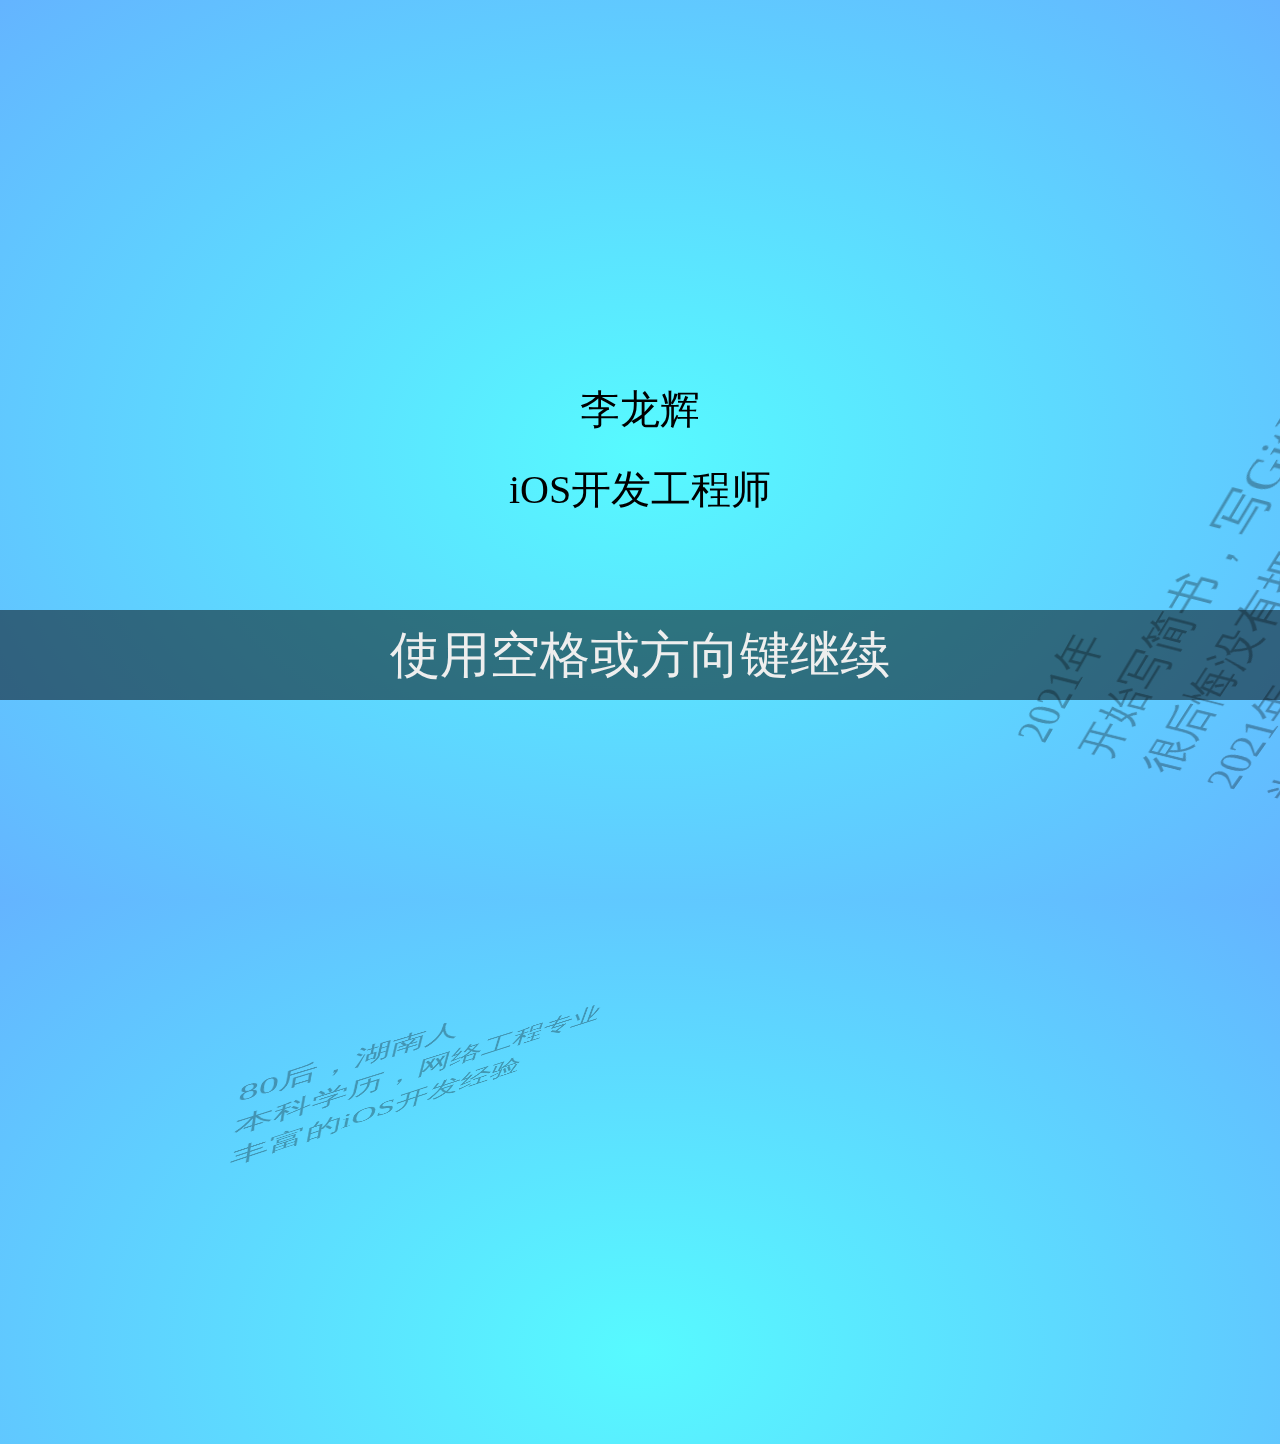
<file: index.html>
<!doctype html>
<html>
    <head><meta name="generator" content="Hexo 3.9.0">
        <title>自我介绍</title>
        <meta charset="utf-8">
        <link href="css/aboutMe.css" rel="stylesheet">
    </head>
    <body>
        <div class="impress-not-supported">
            <div class="fallback-message">
                <p>iPad和PC上浏览效果更佳</p>
            </div>
        </div>
        <div id="impress">
            <!-- <div id="welcome" class="step" data-x="0" data-y="0" data-scale="1"> -->
            <div id="welcome" class="step" data-x="-100" data-y="-500" data-rotate-x="30" data-rotate-y="-30" data-scale="1">
              <center>
                <p>李龙辉</p>
                <p>&nbsp;</p>
                <p>iOS开发工程师</p>
                <!-- <p><a href="resume.html">简历</a></p> -->
              </center>
            </div>
            <div class="step" data-x="0" data-y="500">
              <p>80后，湖南人</p>
              <p>本科学历，网络工程专业</p>
              <p>丰富的iOS开发经验</p>
            </div>
            <div class="step" data-x="-1500" data-y="-400" data-rotate="90" data-scale="2">
              <p>11年6月在北京参加工作</p>
              <p>14年初来到深圳开始iOS开发</p>
              <p>17年7月回湖南长沙建设家乡</p>
              <p>21年疫情之后重新启程...</p>
            </div>
            <!-- <div class="step" data-x="-100" data-y="-500" data-rotate-x="30" data-rotate-y="-30" data-scale="0.5">
              <p>对OC技术特性有深入了解</p>
              <p>有iOS丰富的控件封装经验</p>
              <p>熟练使用Xcode以及Instruments相关开发工具</p>
            </div> -->
            <div class="step" data-x="200" data-y="-1500" data-scale="2">
              <p>精通iOS(OC)开发</p>
              <p>摆弄过C、Python，H5</p>
              <p>粗略学习了一点Flutter</p>
              <p>非常乐于学习新技术</p>
              <p>一直在扩充自己的知识面</p>
            </div>
            <div class="step" data-x="1500" data-y="-500" data-rotate-x="0" data-rotate-y="-30" data-rotate-z="-90" data-scale="2">
              <p>2021年</p>
              <p>开始写简书，写GitHub，学知识</p>
              <p>很后悔没有把以前的知识记下来</p>
              <p>2021年</p>
              <p>为国为家，Fighting~~~</p>
              <p>你可以在我的<a href="resume.html">简历</a>上联系到我</p>
            </div>

            <div id="overview" class="step" data-x="-200" data-y="-500" data-scale="3"></div>
        </div>
        <div class="hint">
            <p>使用空格或方向键继续</p>
        </div>
        <script>
        if ("ontouchstart" in document.documentElement) {
            document.querySelector(".hint").innerHTML = "<p>在左侧或右侧点击继续</p>";
        }
        </script>
        <script type="text/javascript" src="./js/impress.js"></script>
        <script>impress().init();</script>
    </body>
</html>
</file>
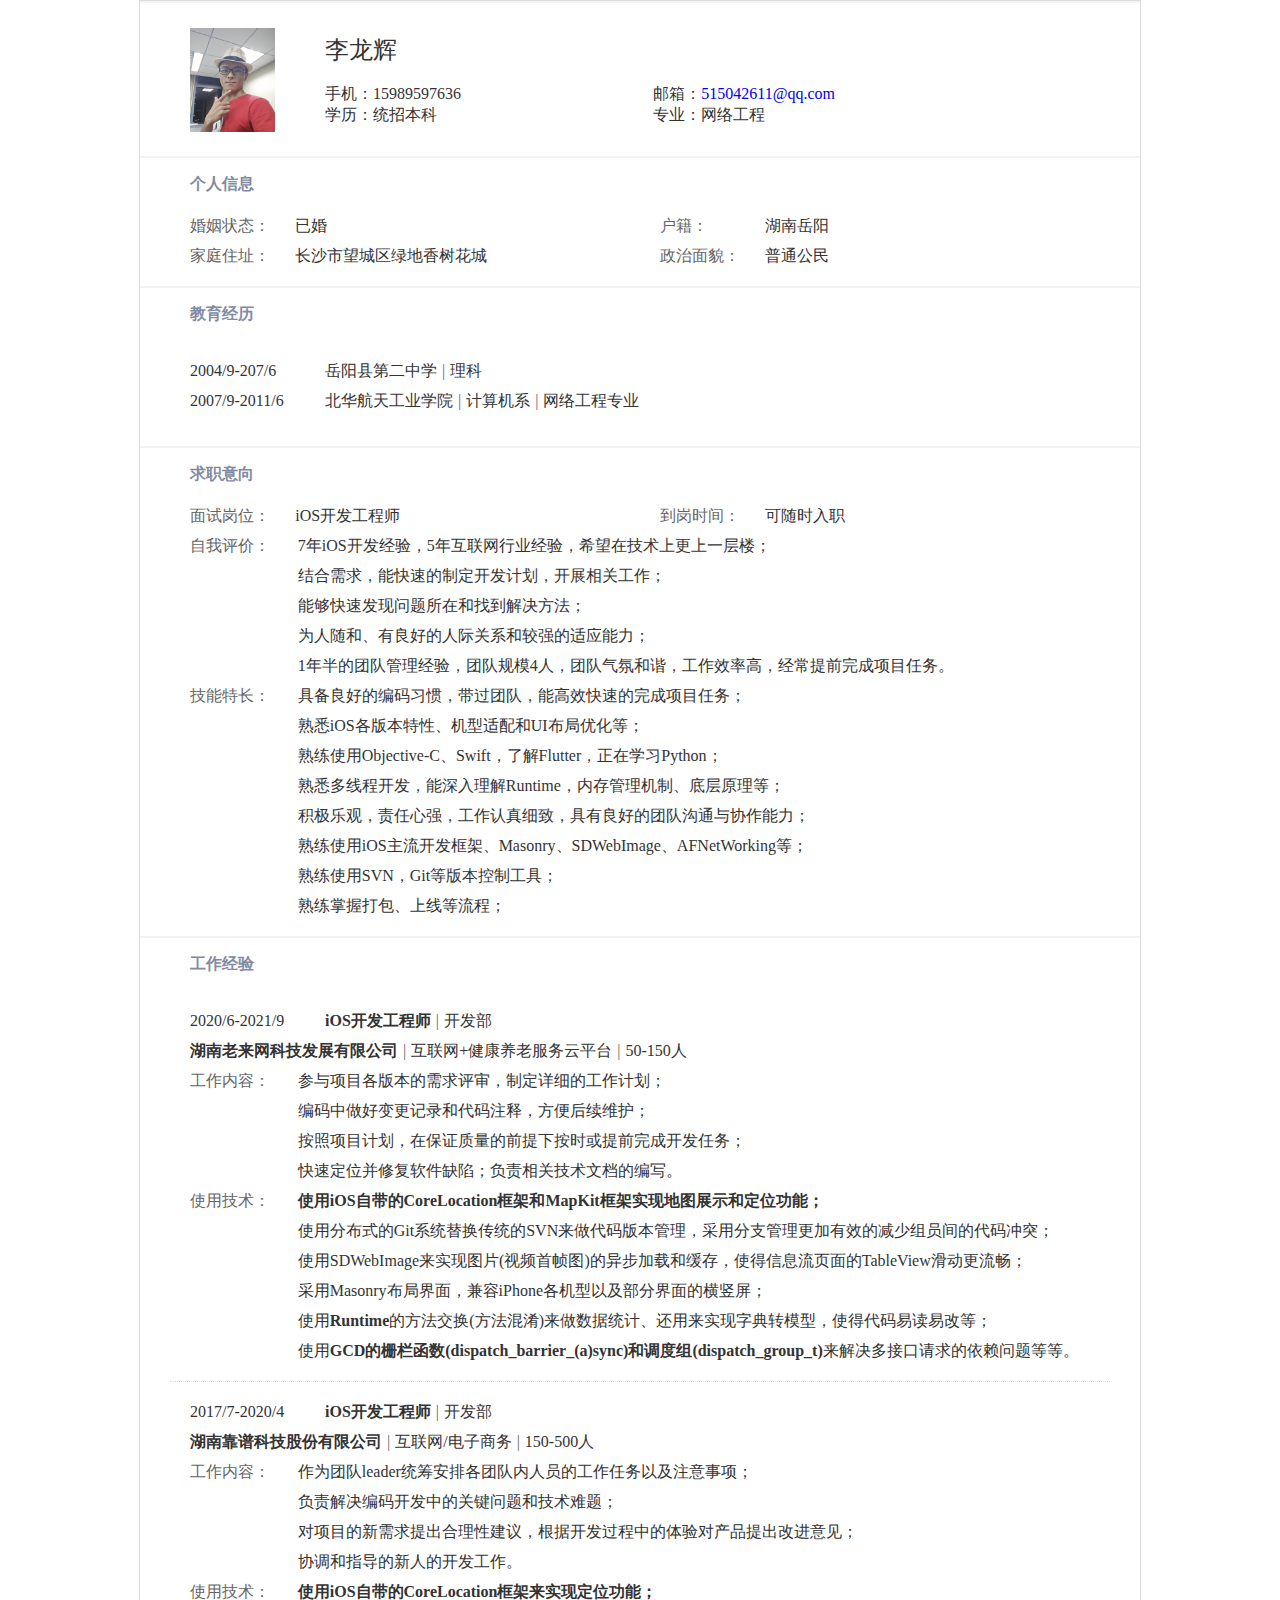
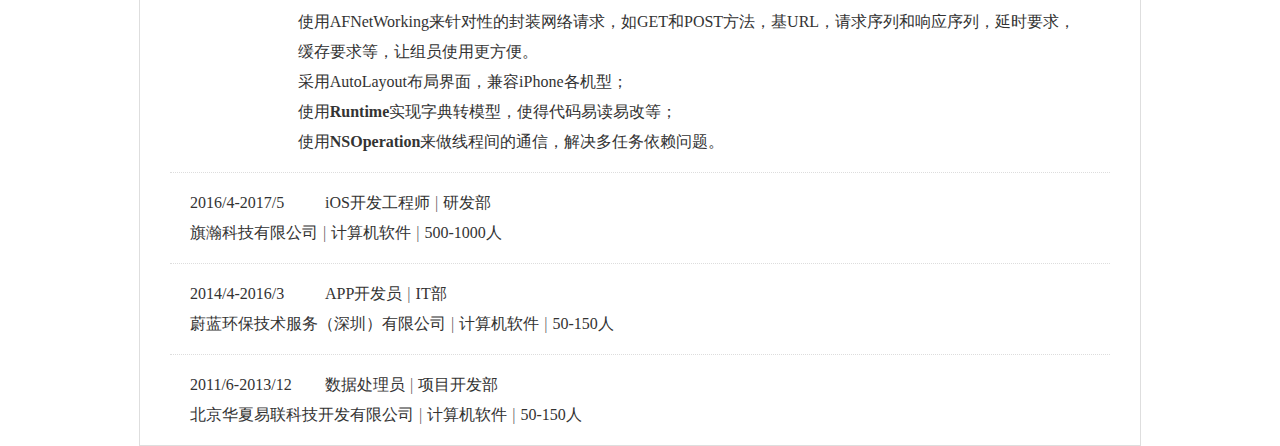
<file: resume.html>
<html>

<head>
  <meta http-equiv="Content-Type" content="text/html" charset="utf-8" />
  <title>iOS开发工程师</title>
  <link rel="stylesheet" href="css/iconfont.css">
</head>

<body>
  <style>
    html,
    body,
    div,
    p {
      margin: 0;
      padding: 0
    }

    body {
      font-size: 16px;
      font-family: "microsoft yahei";
      background-color: #ffffff
    }

    table {
      border-collapse: collapse;
      border-spacing: 0;
      table-layout: fixed
    }

    th,
    td {
      font-size: 16px;
      padding: 0
    }

    a {
      text-decoration: none
    }

    img {
      border: 0 none
    }

    .blue {
      text-decoration: none;
      color: #3c3d5d
    }

    .chead {
      width: 1002px
    }

    .chead .logo {
      width: 698px;
      height: 90px
    }

    .chead .txt {
      width: 152px;
      height: 90px
    }

    .column {
      width: 1002px;
      line-height: 30px;
      border: 1px solid #dedede
    }

    .column .hbox {
      width: 185px;
      height: 154px
    }

    .column .head {
      display: block;
      background-color: #fafafa
    }

    .column .box {
      width: 100%;
      background-color: #ffffff;
      border-top: 2px solid #f2f3f5
    }

    .column .box1 {
      width: 100%;
      word-wrap: break-word;
      color: #ffffff;
      background-color: #f8f9fa
    }

    .column .box2 {
      width: 100%;
      background-color: #f8f9fa
    }

    .column .tba {
      width: 940px;
      padding: 0 30px 15px
    }

    .column .tbb {
      width: 940px;
      padding: 0 30px
    }

    .column .tb1 {
      width: 900px;
      line-height: 30px;
      color: #333333;
      word-break: break-all;
      padding: 0 20px
    }

    .column .tb2 {
      width: 430px;
      padding: 0 20px
    }

    .column .tb3 {
      width: 900px;
      padding: 15px 20px 15px 0
    }

    .column .gray,
    .column .gray2 {
      color: #999999;
      word-break: break-all
    }

    .column .gray2 {
      color: #666666
    }

    .column .plate1,
    .column .plate2 {
      width: 430px;
      height: 54px;
      font-size: 16px;
      font-weight: bold;
      color: #818ba3
    }

    .column .plate1 {
      width: 900px;
      padding: 0 50px
    }

    .column .plate1 .f16 {
      font-size: 16px;
      font-weight: normal;
      color: #333333
    }

    .column .plate1 .f12 {
      font-size: 14px;
      font-weight: normal;
      color: #999999
    }

    .column .keys,
    .column .keys2 {
      width: 110px;
      line-height: 30px;
      color: #666666
    }

    .column .keys2 {
      width: 110px
    }

    .column .txt1,
    .column .txt2,
    .column .txt3 {
      width: 815px;
      line-height: 30px;
      color: #333333;
      word-break: break-all
    }

    .column .txt2 {
      width: 345px
    }

    .column .txt3 {
      width: auto;
      max-width: 815px;
      font-size: 16px;
      font-weight: bold
    }

    .column .txt4 {
      width: 305px;
      color: #ffffff;
      word-break: break-all
    }

    .column .infr {
      width: 767px;
      color: #333333;
      table-layout: auto
    }

    .column .vam,
    .column .grcha {
      vertical-align: middle;
      margin-left: 5px
    }

    .column .box1 .vam {
      margin-right: 5px;
      margin-left: 0
    }

    .column .name {
      font-size: 24px;
      padding-bottom: 18px
    }

    .column .icard {
      color: #a1a3ae;
      padding-bottom: 18px
    }

    .column .con {
      border-top: 1px dotted #ddd
    }

    .column .pr20 {
      width: 225px;
      padding-right: 20px
    }

    .column .time {
      width: 120px;
      line-height: 30px;
      color: #333333;
      padding-left: 20px
    }

    .column .rtbox {
      width: 765px;
      line-height: 30px;
      color: #333333;
      padding: 0 20px 0 15px;
      word-break: break-all
    }

    .column .hai,
    .column .guan {
      line-height: 20px;
      font-size: 14px;
      color: #ffffff;
      vertical-align: text-top;
      margin-left: 5px;
      padding: 1px 3px;
      background-color: #3cbe7f;
      border-radius: 2px
    }

    .column .guan {
      background-color: #ff9f20
    }

    .column .tag {
      display: inline-block;
      word-break: break-all;
      #display: inline;
      #zoom: 1
    }

    .column .all {
      color: #666;
      padding: 10px 20px;
      background-color: #fafafa
    }

    .column .tit {
      width: 900px;
      height: 40px;
      color: #666666;
      padding: 0 20px;
      background-color: #f5f5f5
    }

    .column .p15 {
      padding: 15px 0
    }

    .column .p5 {
      display: inline-block;
      color: #666666;
      padding: 0 5px;
      #display: inline;
      #zoom: 1
    }

    .column .cell .skill {
      width: 165px;
      text-align: right;
      padding-right: 15px
    }

    .column .cell .skbg,
    .column .cell .skco {
      display: inline-block;
      width: 245px;
      height: 18px;
      line-height: 20px;
      font-size: 14px;
      color: #ffffff;
      vertical-align: top;
      margin-top: 6px;
      background-color: #dddddd;
      border-radius: 20px;
      #display: inline;
      #zoom: 1
    }

    .column .cell .skco {
      width: 235px;
      font-style: normal;
      margin-top: 0;
      padding-left: 10px;
      background-color: #ff9f20;
      z-index: 3
    }

    .column .sl .skco {
      width: 173px
    }

    .column .lh .skco {
      width: 112px
    }

    .column .yb .skco {
      width: 51px
    }

    .column .fbox strong {
      font-size: 16px;
      font-weight: bold
    }

    .column .cha {
      font-size: 14px;
      font-weight: normal;
      color: #00457d;
      margin-left: 5px
    }

    .column .cha:hover {
      color: #ff6000
    }

    .column .email {
      width: 330px
    }

    .eng td,
    .eng .txt3,
    .eng .fbox strong {
      font-size: 13px;
      font-family: 'Arial'
    }

    .eng .txt1,
    .eng .rtbox,
    .eng .phd {
      width: 775px;
      font-size: 13px;
      font-family: 'Arial';
      line-height: 30px
    }

    .eng .txt2 {
      width: 305px
    }

    .eng .txt4 {
      width: 245px
    }

    .eng .cell .txt3 {
      width: 120px
    }

    .eng .time,
    .eng .keys {
      width: 110px;
      font-size: 13px;
      text-align: right
    }

    .eng .cell .skill {
      width: 130px
    }

    .eng .phd {
      padding-left: 145px
    }

    .eng .keys {
      padding-right: 15px
    }

    .eng .pr20 {
      width: 205px
    }

    .eng .pr20 .keys {
      width: 100px
    }

    .eng .email {
      width: 270px
    }
  </style>
  <table cellpadding="0" cellspacing="0" align="center" bgcolor="#fff" class="column">
    <tbody>
      <tr>
        <td valign="top">
          <!--基本信息-->
          <table cellspacing="0" cellpadding="0" border="0" class="box">
            <tbody>
              <tr>
                <td class="hbox" align="middle">
                  <img src="img/image.png" width="85" height="104" class="head" alt="头像">
                </td>
                <td>
                  <table cellspacing="0" cellpadding="0" border="0" class="infr">
                    <tbody>
                      <tr>
                        <td colspan="2" class="name">李龙辉</td>
                      </tr>
                      <tr>
                        <td valign="top">
                          手机：15989597636
                        </td>
                        <td valign="top">
                          邮箱：<a href="mailto:515042611@qq.com">515042611@qq.com</a>
                        </td>
                      </tr>
                      <tr>
                        <td valign="top">
                          学历：统招本科
                        </td>
                        <td valign="top">
                          专业：网络工程
                        </td>
                      </tr>
                    </tbody>
                  </table>
                </td>
              </tr>
            </tbody>
          </table>
          <!--最近工作-->
          <!-- <table cellspacing="0" cellpadding="0" border="0" class="box">
            <tbody>
              <tr>
                <td class="tba">
                  <table cellspacing="0" cellpadding="0" border="0">
                    <tbody>
                      <tr>
                        <td valign="top" class="tb2">
                          <table cellspacing="0" cellpadding="0" border="0">
                            <thead style="height:0">
                              <tr>
                                <td valign="top" class="keys"></td>
                                <td valign="top" class="txt2"></td>
                              </tr>
                            </thead>
                            <tbody>
                              <tr>
                                <td colspan="2" class="plate2">最近工作</td>
                              </tr>
                              <tr>
                                <td valign="top" class="keys">职位：</td>
                                <td valign="top" class="txt2">iOS开发工程师</td>
                              </tr>
                              <tr>
                                <td valign="top" class="keys">公司：</td>
                                <td valign="top" class="txt2">湖南老来网科技发展有限公司</td>
                              </tr>
                              <tr>
                                <td valign="top" class="keys">行业：</td>
                                <td valign="top" class="txt2">互联网+健康养老服务云平台</td>
                              </tr>
                            </tbody>
                          </table>
                        </td>
                        <td valign="top" class="tb2">
                          <table cellspacing="0" cellpadding="0" border="0">
                            <thead style="height:0">
                              <tr>
                                <td valign="top" class="keys"></td>
                                <td valign="top" class="txt2"></td>
                              </tr>
                            </thead>
                            <tbody>
                              <tr>
                                <td colspan="2" class="plate2">最高学历/学位</td>
                              </tr>
                              <tr>
                                <td valign="top" class="keys">专业：</td>
                                <td valign="top" class="txt2">网络工程</td>
                              </tr>
                              <tr>
                                <td valign="top" class="keys">学校：</td>
                                <td valign="top" class="txt2">北华航天工业学院</td>
                              </tr>
                              <tr>
                                <td valign="top" class="keys">学历/学位：</td>
                                <td valign="top" class="txt2">统招本科</td>
                              </tr>
                            </tbody>
                          </table>
                        </td>
                      </tr>
                    </tbody>
                  </table>
                </td>
              </tr>
            </tbody>
          </table> -->
          <!--个人信息-->
          <table cellspacing="0" cellpadding="0" border="0" class="box">
            <tbody>
              <tr>
                <td class="plate1">个人信息</td>
              </tr>
              <tr>
                <td class="tba">
                  <table cellspacing="0" cellpadding="0" border="0">
                    <tbody>
                      <tr>
                        <td class="tb2" valign="top">
                          <table cellspacing="0" cellpadding="0" border="0">
                            <tbody>
                              <tr>
                                <td valign="top" class="keys">婚姻状态：</td>
                                <td valign="top" class="txt2">已婚</td>
                              </tr>
                            </tbody>
                          </table>
                        </td>
                        <td class="tb2" valign="top">
                          <table cellspacing="0" cellpadding="0" border="0">
                            <tbody>
                              <tr>
                                <td valign="top" class="keys">户籍：</td>
                                <td valign="top" class="txt2">湖南岳阳</td>
                              </tr>
                            </tbody>
                          </table>
                        </td>
                      </tr>
                      <tr>
                        <td class="tb2" valign="top">
                          <table cellspacing="0" cellpadding="0" border="0">
                            <tbody>
                              <tr>
                                <td valign="top" class="keys">家庭住址：</td>
                                <td valign="top" class="txt2">长沙市望城区绿地香树花城
                                </td>
                              </tr>
                            </tbody>
                          </table>
                        </td>
                        <td class="tb2" valign="top">
                          <table cellspacing="0" cellpadding="0" border="0">
                            <tbody>
                              <tr>
                                <td valign="top" class="keys">政治面貌：</td>
                                <td valign="top" class="txt2">普通公民</td>
                              </tr>
                            </tbody>
                          </table>
                        </td>
                      </tr>
                    </tbody>
                  </table>
                </td>
              </tr>
            </tbody>
          </table>
          <!--教育经历-->
          <table class="box">
            <tbody>
                <tr>
                    <td class="plate1">教育经历</td>
                </tr>
                <tr>
                    <td class="tba">
                        <table cellspacing="0" cellpadding="0" border="0">
                          <tr>
                            <td class="p15">
                              <table cellspacing="0" cellpadding="0" border="0">
                                <tbody>
                                  <tr>
                                      <td valign="top" class="time">2004/9-207/6</td>
                                      <td valign="top" class="rtbox"><span>岳阳县第二中学</span><span class="p5">|</span>理科</td>
                                  </tr>
                                  <tr>
                                    <td valign="top" class="time">2007/9-2011/6</td>
                                    <td valign="top" class="rtbox"><span>北华航天工业学院</span><span class="p5">|</span>计算机系<span class="p5">|</span>网络工程专业</td>
                                </tr>
                                </tbody>
                              </table>
                            </td>
                          </tr>
                        </table>
                    </td>
                </tr>
            </tbody>
          </table>
          <!--求职意向-->
          <table cellspacing="0" cellpadding="0" border="0" class="box">
            <tbody>
              <tr>
                <td class="plate1">求职意向</td>
              </tr>
              <tr>
                <td class="tba">
                  <table cellspacing="0" cellpadding="0" border="0">
                    <tbody>
                      <tr>
                        <td class="tb2" valign="top">
                          <table cellspacing="0" cellpadding="0" border="0">
                            <tbody>
                              <tr>
                                <td valign="top" class="keys">面试岗位：</td>
                                <td valign="top" class="txt2">iOS开发工程师</td>
                              </tr>
                            </tbody>
                          </table>
                        </td>
                        <td class="tb2" valign="top">
                          <table cellspacing="0" cellpadding="0" border="0">
                            <tbody>
                              <tr>
                                <td valign="top" class="keys">到岗时间：</td>
                                <td valign="top" class="txt2">可随时入职</td>
                              </tr>
                            </tbody>
                          </table>
                        </td>
                      </tr>
                      <tr>
                        <td class="tb1" colspan="2">
                          <table cellspacing="0" cellpadding="0" border="0">
                            <tbody>
                              <tr>
                                <td valign="top" class="keys">自我评价：</td>
                                <td valign="top" class="txt1">
                                  7年iOS开发经验，5年互联网行业经验，希望在技术上更上一层楼；
                                  <br>结合需求，能快速的制定开发计划，开展相关工作；
                                  <br>能够快速发现问题所在和找到解决方法；
                                  <br>为人随和、有良好的人际关系和较强的适应能力；
                                  <br>1年半的团队管理经验，团队规模4人，团队气氛和谐，工作效率高，经常提前完成项目任务。
                                </td>
                              </tr>
                            </tbody>
                          </table>
                        </td>
                      </tr>
                      <tr>
                        <td class="tb1" colspan="2">
                          <table cellspacing="0" cellpadding="0" border="0">
                            <tbody>
                              <tr>
                                <td valign="top" class="keys">技能特长：</td>
                                <td valign="top" class="txt1">
                                  具备良好的编码习惯，带过团队，能高效快速的完成项目任务；
                                  <br>熟悉iOS各版本特性、机型适配和UI布局优化等；
                                  <br>熟练使用Objective-C、Swift，了解Flutter，正在学习Python；
                                  <br>熟悉多线程开发，能深入理解Runtime，内存管理机制、底层原理等；
                                  <br>积极乐观，责任心强，工作认真细致，具有良好的团队沟通与协作能力；
                                  <br>熟练使用iOS主流开发框架、Masonry、SDWebImage、AFNetWorking等；
                                  <br>熟练使用SVN，Git等版本控制工具；
                                  <br>熟练掌握打包、上线等流程；
                                </td>
                              </tr>
                            </tbody>
                          </table>
                        </td>
                      </tr>
                    </tbody>
                  </table>
                </td>
              </tr>
            </tbody>
          </table>
          <!--工作经验-->
          <table cellspacing="0" cellpadding="0" border="0" class="box">
            <tbody>
              <tr>
                <td class="plate1">工作经验</td>
              </tr>
              <tr>
                <td class="tbb">
                  <table cellspacing="0" cellpadding="0" border="0">
                    <tr>
                      <td class="p15">
                        <table cellspacing="0" cellpadding="0" border="0">
                          <tbody>
                            <tr>
                              <td valign="top" class="time">2020/6-2021/9</td>
                              <td valign="top" class="rtbox">
                                <strong class="txt3">iOS开发工程师</strong><span class="p5">|</span><span>开发部</span> </td>
                            </tr>
                            <tr>
                              <td class="phd tb1" colspan="2">
                                <strong>湖南老来网科技发展有限公司</strong><span class="p5">|</span>互联网+健康养老服务云平台<span class="p5">|</span>50-150人
                              </td>
                            <tr>
                              <td class="tb1" colspan="2">
                                <table cellspacing="0" cellpadding="0" border="0">
                                  <tbody>
                                    <tr>
                                      <td valign="top" class="keys">工作内容：</td>
                                      <td valign="top" class="txt1">
                                        参与项目各版本的需求评审，制定详细的工作计划；
                                        <br>编码中做好变更记录和代码注释，方便后续维护；
                                        <br>按照项目计划，在保证质量的前提下按时或提前完成开发任务；
                                        <br>快速定位并修复软件缺陷；负责相关技术文档的编写。
                                      </td>
                                    </tr>
                                    <tr>
                                      <td valign="top" class="keys">使用技术：</td>
                                      <td valign="top" class="txt1">
                                        <strong>使用iOS自带的CoreLocation框架和MapKit框架实现地图展示和定位功能；</strong>
                                        <br>使用分布式的Git系统替换传统的SVN来做代码版本管理，采用分支管理更加有效的减少组员间的代码冲突；
                                        <br>使用SDWebImage来实现图片(视频首帧图)的异步加载和缓存，使得信息流页面的TableView滑动更流畅；
                                        <br>采用Masonry布局界面，兼容iPhone各机型以及部分界面的横竖屏；
                                        <br>使用<strong>Runtime</strong>的方法交换(方法混淆)来做数据统计、还用来实现字典转模型，使得代码易读易改等；
                                        <br>使用<strong>GCD的栅栏函数(dispatch_barrier_(a)sync)和调度组(dispatch_group_t)</strong>来解决多接口请求的依赖问题等等。
                                      </td>
                                    </tr>
                                  </tbody>
                                </table>
                              </td>
                            </tr>
                          </tbody>
                        </table>
                      </td>
                    </tr>
                    <tr>
                      <td class="p15 con">
                        <table cellspacing="0" cellpadding="0" border="0">
                          <tbody>
                            <tr>
                              <td valign="top" class="time">2017/7-2020/4</td>
                              <td valign="top" class="rtbox">
                                <strong class="txt3">iOS开发工程师</strong><span class="p5">|</span><span>开发部</span> </td>
                            </tr>
                            <tr>
                              <td class="phd tb1" colspan="2">
                                <strong>湖南靠谱科技股份有限公司</strong><span class="p5">|</span>互联网/电子商务<span class="p5">|</span>150-500人
                              </td>
                            <tr>
                              <td class="tb1" colspan="2">
                                <table cellspacing="0" cellpadding="0" border="0">
                                  <tbody>
                                    <tr>
                                      <td valign="top" class="keys">工作内容：</td>
                                      <td valign="top" class="txt1">
                                        作为团队leader统筹安排各团队内人员的工作任务以及注意事项；
                                        <br>负责解决编码开发中的关键问题和技术难题；
                                        <br>对项目的新需求提出合理性建议，根据开发过程中的体验对产品提出改进意见；
                                        <br>协调和指导的新人的开发工作。
                                      </td>
                                    </tr>
                                    <tr>
                                      <td valign="top" class="keys">使用技术：</td>
                                      <td valign="top" class="txt1">
                                        <strong>使用iOS自带的CoreLocation框架来实现定位功能；</strong>
                                        <br>使用AFNetWorking来针对性的封装网络请求，如GET和POST方法，基URL，请求序列和响应序列，延时要求，缓存要求等，让组员使用更方便。
                                        <br>采用AutoLayout布局界面，兼容iPhone各机型；
                                        <br>使用<strong>Runtime</strong>实现字典转模型，使得代码易读易改等；
                                        <br>使用<strong>NSOperation</strong>来做线程间的通信，解决多任务依赖问题。
                                      </td>
                                    </tr>
                                  </tbody>
                                </table>
                              </td>
                            </tr>
                          </tbody>
                        </table>
                      </td>
                    </tr>
                    <tr>
                      <td class="p15 con">
                        <table cellspacing="0" cellpadding="0" border="0">
                          <tbody>
                            <tr>
                              <td valign="top" class="time">2016/4-2017/5</td>
                              <td valign="top" class="rtbox">
                                iOS开发工程师<span class="p5">|</span><span>研发部</span> </td>
                            </tr>
                            <tr>
                              <td class="phd tb1" colspan="2">
                                旗瀚科技有限公司<span class="p5">|</span>计算机软件<span class="p5">|</span>500-1000人
                              </td>
                            </tr>
                          </tbody>
                        </table>
                      </td>
                    </tr>
                    <tr>
                      <td class="p15 con">
                        <table cellspacing="0" cellpadding="0" border="0">
                          <tbody>
                            <tr>
                              <td valign="top" class="time">2014/4-2016/3</td>
                              <td valign="top" class="rtbox">
                                APP开发员<span class="p5">|</span><span>IT部</span> </td>
                            </tr>
                            <tr>
                              <td class="phd tb1" colspan="2">
                                蔚蓝环保技术服务（深圳）有限公司<span class="p5">|</span>计算机软件<span class="p5">|</span>50-150人
                              </td>
                            </tr>
                          </tbody>
                        </table>
                      </td>
                    </tr>
                    <tr>
                      <td class="p15 con">
                        <table cellspacing="0" cellpadding="0" border="0">
                          <tbody>
                            <tr>
                              <td valign="top" class="time">2011/6-2013/12</td>
                              <td valign="top" class="rtbox">
                                数据处理员<span class="p5">|</span><span>项目开发部</span> </td>
                            </tr>
                            <tr>
                              <td class="phd tb1" colspan="2">
                                北京华夏易联科技开发有限公司<span class="p5">|</span>计算机软件<span class="p5">|</span>50-150人
                              </td>
                            </tr>
                          </tbody>
                        </table>
                      </td>
                    </tr>
                  </table>
                </td>
              </tr>
            </tbody>
          </table>
          <!-- 项目经验 -->
          <!-- <table cellspacing="0" cellpadding="0" border="0" class="box">
            <tbody>
              <tr>
                <td class="plate1">项目经验</td>
              </tr>
              <tr>
                <td class="tba">
                  <table cellspacing="0" cellpadding="0" border="0">
                    <tr>
                      <td class="p15">
                        <table cellspacing="0" cellpadding="0" border="0">
                          <tbody>
                            <tr>
                              <td valign="top" class="time">2020/6-至今</td>
                              <td valign="top" class="rtbox">
                                <strong>老来网</strong>
                              </td>
                            </tr>
                            <tr>
                              <td class="tb1" colspan="2">
                                <table cellspacing="0" cellpadding="0" border="0">
                                  <tbody>
                                    <tr>
                                      <td valign="top" class="keys">所属公司：</td>
                                      <td valign="top" class="txt1">湖南老来网科技发展有限公司</td>
                                    </tr>
                                  </tbody>
                                </table>
                              </td>
                            </tr>
                            <tr>
                              <td class="tb1" colspan="2">
                                <table cellspacing="0" cellpadding="0" border="0">
                                  <tbody>
                                    <tr>
                                      <td valign="top" class="keys">项目描述：</td>
                                      <td valign="top" class="txt1">
                                        老来App项目是为参保离退休人员提供社保认证服务，公共服务，网上就诊，社交购物等全方位服务的项目；
                                      </td>
                                    </tr>
                                  </tbody>
                                </table>
                              </td>
                            </tr>
                            <tr>
                              <td class="tb1" colspan="2">
                                <table cellspacing="0" cellpadding="0" border="0">
                                  <tbody>
                                    <tr>
                                      <td valign="top" class="keys">责任描述：</td>
                                      <td valign="top" class="txt1">
                                        负责与相关业务负责人员的沟通协调工作，配合项目经理确定开发周期和计划；完成社区模块代码的编写和封装；重点负责社区退管部分社保认证的工作以及优化；按部就班，制定计划，按时或提前完成开发任务发测试，并回归处理bug，直到达到版本上线标准。
                                      </td>
                                    </tr>
                                  </tbody>
                                </table>
                              </td>
                            </tr>
                          </tbody>
                        </table>
                      </td>
                    </tr>
                    <tr>
                      <td class="p15">
                        <table cellspacing="0" cellpadding="0" border="0">
                          <tbody>
                            <tr>
                              <td valign="top" class="time">2017/7-2020/4</td>
                              <td valign="top" class="rtbox">
                                <strong>靠谱e家</strong>
                              </td>
                            </tr>
                            <tr>
                              <td class="tb1" colspan="2">
                                <table cellspacing="0" cellpadding="0" border="0">
                                  <tbody>
                                    <tr>
                                      <td valign="top" class="keys">所属公司：</td>
                                      <td valign="top" class="txt1">湖南靠谱科技股份有限公司</td>
                                    </tr>
                                  </tbody>
                                </table>
                              </td>
                            </tr>
                            <tr>
                              <td class="tb1" colspan="2">
                                <table cellspacing="0" cellpadding="0" border="0">
                                  <tbody>
                                    <tr>
                                      <td valign="top" class="keys">项目描述：</td>
                                      <td valign="top" class="txt1">
                                        项目经历了不少的大修大改，最终由首页浏览帖子，通讯录，五缘谱，消息，个人这五部分组成。我参与了各个模块的工作，首页的发帖、帖子的展示、帖子的评论回复，通讯录列表，家孝礼节性列表界面、家族相册中地点集相册、全新的个人信息等。
                                      </td>
                                    </tr>
                                  </tbody>
                                </table>
                              </td>
                            </tr>
                            <tr>
                              <td class="tb1" colspan="2">
                                <table cellspacing="0" cellpadding="0" border="0">
                                  <tbody>
                                    <tr>
                                      <td valign="top" class="keys">责任描述：</td>
                                      <td valign="top" class="txt1">
                                        前期作为开发人员，熟悉各项业务逻辑，完成新版本的各项开发任务，另外解决开发中以及遗留的问题。后期升为iOS组长，负责分配组员工作，按部就班，制定计划，按时或提前完成开发任务发测试，并回归处理bug，直到达到版本上线标准。
                                      </td>
                                    </tr>
                                  </tbody>
                                </table>
                              </td>
                            </tr>
                          </tbody>
                        </table>
                      </td>
                    </tr>
                    <tr>
                      <td class="p15">
                        <table cellspacing="0" cellpadding="0" border="0">
                          <tbody>
                            <tr>
                              <td valign="top" class="time">2016/4-2017/5</td>
                              <td valign="top" class="rtbox">
                                <strong>Qlink</strong>
                              </td>
                            </tr>
                            <tr>
                              <td class="tb1" colspan="2">
                                <table cellspacing="0" cellpadding="0" border="0">
                                  <tbody>
                                    <tr>
                                      <td valign="top" class="keys">项目描述：</td>
                                      <td valign="top" class="txt1">
                                        该项目主要是针对公司现有产品机器人三宝（or小宝），开发出一套可以与它进行交互的app;
                                        <br>实现聊天（语音视频），群聊，文件收发，好友管理等功能；
                                        <br>实现机器人上的应用管理，包括了日程，小喇叭，电影音乐舞蹈等应用管理；
                                        <br>能够拉取机器人视频，控制机器人运动等；
                                        <br>同时对这些功能进行日志管理，已达到更好的性能优化；
                                        <br>涉及的技术点有数据持久化存储（沙盒、SQLite、plist等），通知Notification，网络通信，GCD多线程等
                                      </td>
                                    </tr>
                                  </tbody>
                                </table>
                              </td>
                            </tr>
                            <tr>
                              <td class="tb1" colspan="2">
                                <table cellspacing="0" cellpadding="0" border="0">
                                  <tbody>
                                    <tr>
                                      <td valign="top" class="keys">责任描述：</td>
                                      <td valign="top" class="txt1">
                                        根据产品需求，独立完成了智生活、我的等模块的开发工作，自测以及修复软件缺陷。
                                      </td>
                                    </tr>
                                  </tbody>
                                </table>
                              </td>
                            </tr>
                          </tbody>
                        </table>
                      </td>
                    </tr>
                    <tr>
                      <td class="p15">
                        <table cellspacing="0" cellpadding="0" border="0">
                          <tbody>
                            <tr>
                              <td valign="top" class="time">2014/4-2016/3</td>
                              <td valign="top" class="rtbox">
                                <strong>碳交易平台</strong>
                              </td>
                            </tr>
                            <tr>
                              <td class="tb1" colspan="2">
                                <table cellspacing="0" cellpadding="0" border="0">
                                  <tbody>
                                    <tr>
                                      <td valign="top" class="keys">项目描述：</td>
                                      <td valign="top" class="txt1">碳交易平台主要是为碳抵消项目、节能减排项目、污染物减排项目、合同能源管理项目以及能源类项目;能源及环境权益投资项目提供咨询、设计、交易、投融资等配套服务;为环境资源、节能环保及能源等领域股权、物权、知识产权(技术)、债权等各类权益交易提供专业化的资本市场平台服务;信息咨询、技术咨询及培训等等。
                                      </td>
                                    </tr>
                                  </tbody>
                                </table>
                              </td>
                            </tr>
                            <tr>
                              <td class="tb1" colspan="2">
                                <table cellspacing="0" cellpadding="0" border="0">
                                  <tbody>
                                    <tr>
                                      <td valign="top" class="keys">责任描述：</td>
                                      <td valign="top" class="txt1">
                                        根据公司需求，开发iOS端的香港碳排放权交易平台，设计UI，采用http和socket通信技术来实现，并通过json解析获取后台返回的数据信息；同时还衍生出了
                                        碳足迹app， 内地碳交易平台。</td>
                                    </tr>
                                  </tbody>
                                </table>
                              </td>
                            </tr>
                          </tbody>
                        </table>
                      </td>
                    </tr>
                    <tr>
                      <td class="p15">
                        <table cellspacing="0" cellpadding="0" border="0">
                          <tbody>
                            <tr>
                              <td valign="top" class="time">2011/6-2013/12</td>
                              <td valign="top" class="rtbox">
                                <strong>CRM客户关系管理系统</strong>
                              </td>
                            </tr>
                            <tr>
                              <td class="tb1" colspan="2">
                                <table cellspacing="0" cellpadding="0" border="0">
                                  <tbody>
                                    <tr>
                                      <td valign="top" class="keys">项目描述：</td>
                                      <td valign="top" class="txt1">大型的客户管理系统，主要是针对客户的在各大联合的超市商场的会员消费来进行管理的一个大型的系统。
                                      </td>
                                    </tr>
                                  </tbody>
                                </table>
                              </td>
                            </tr>
                            <tr>
                              <td class="tb1" colspan="2">
                                <table cellspacing="0" cellpadding="0" border="0">
                                  <tbody>
                                    <tr>
                                      <td valign="top" class="keys">责任描述：</td>
                                      <td valign="top" class="txt1">1、使用C语言开发，针对文件的新建，读取，修改操作；<br>2、使用C语言开发，针对oracle数据库的增删改查操作；<br>3、代码结构严格规范，思路清晰；<br>4、编写详细设计，撰写使用文档，功能实现，测试提交；</td>
                                    </tr>
                                  </tbody>
                                </table>
                              </td>
                            </tr>
                          </tbody>
                        </table>
                      </td>
                    </tr>
                  </table>
                </td>
              </tr>
            </tbody>
          </table> -->
        </td>
      </tr>
    </tbody>
  </table>
</body>

</html>
</file>
<file: css/aboutMe.css>
/*
===================================================================================
	 _____    _____       ___   _____        _   _   _____   _____    _____  
	|  _  \  | ____|     /   | |  _  \      | | | | | ____| |  _  \  | ____| 
	| |_| |  | |__      / /| | | | | |      | |_| | | |__   | |_| |  | |__   
	|  _  /  |  __|    / / | | | | | |      |  _  | |  __|  |  _  /  |  __|  
	| | \ \  | |___   / /  | | | |_| |      | | | | | |___  | | \ \  | |___  
	|_|  \_\ |_____| /_/   |_| |_____/      |_| |_| |_____| |_|  \_\ |_____| 

==================================================================================
Peterson Lian:lianpeipei202@gmail.com
Visit me: http://xn--2jsa9304b.xn--fiqs8s/
*/
html, body, div, span, applet, object, iframe,
h1, h2, h3, h4, h5, h6, p, blockquote, pre,
a, abbr, acronym, address, big, cite, code,
del, dfn, em, img, ins, kbd, q, s, samp,
small, strike, strong, sub, sup, tt, var,
b, u, i, center,
dl, dt, dd, ol, ul, li,
fieldset, form, label, legend,
table, caption, tbody, tfoot, thead, tr, th, td,
article, aside, canvas, details, embed,
figure, figcaption, footer, header, hgroup,
menu, nav, output, ruby, section, summary,
time, mark, audio, video {
    margin: 0;
    padding: 0;
    border: 0;
    font-size: 100%;
    font: inherit;
    vertical-align: baseline;
}

/* HTML5 display-role reset for older browsers */
article, aside, details, figcaption, figure,
footer, header, hgroup, menu, nav, section {
    display: block;
}
body {
    line-height: 1;
}
ol, ul {
    list-style: none;
}
blockquote, q {
    quotes: none;
}
blockquote:before, blockquote:after,
q:before, q:after {
    content: '';
    content: none;
}

table {
    border-collapse: collapse;
    border-spacing: 0;
}

body {
    font-family: 'PT Sans', sans-serif;
    min-height: 740px;

    background: rgb(87, 250, 255);
    background: -webkit-gradient(radial, 50% 50%, 0, 50% 50%, 500, from(rgb(87, 250, 255)), to(rgb(100, 180, 255)));
    background: -webkit-radial-gradient(rgb(87, 250, 255),rgb(100, 180, 255));
    background:    -moz-radial-gradient(rgb(87, 250, 255), rgb(100, 180, 255));
    background:     -ms-radial-gradient(rgb(87, 250, 255), rgb(100, 180, 255));
    background:      -o-radial-gradient(rgb(87, 250, 255), rgb(100, 180, 255));
    background:         radial-gradient(rgb(87, 250, 255), rgb(100, 180, 255));
}

b, strong { font-weight: bold }
i, em { font-style: italic }

a {
    color: inherit;
    text-decoration: none;
    padding: 0 0.1em;
    background: rgba(255,255,255,0.5);
    text-shadow: -1px -1px 2px rgba(100,100,100,0.9);
    border-radius: 0.2em;

    -webkit-transition: 0.5s;
    -moz-transition:    0.5s;
    -ms-transition:     0.5s;
    -o-transition:      0.5s;
    transition:         0.5s;
}

a:hover,
a:focus {
    background: rgba(255,255,255,1);
    text-shadow: -1px -1px 2px rgba(100,100,100,0.5);
}

.fallback-message {
    font-family: sans-serif;
    line-height: 1.3;

    width: 780px;
    padding: 10px 10px 0;
    margin: 20px auto;

    border: 1px solid #E4C652;
    border-radius: 10px;
    background: #EEDC94;
}

.fallback-message p {
    margin-bottom: 10px;
}

.impress-supported .fallback-message {
    display: none;
}

.step {
    position: relative;
    width: 900px;
    padding: 40px;
    margin: 20px auto;

    -webkit-box-sizing: border-box;
    -moz-box-sizing:    border-box;
    -ms-box-sizing:     border-box;
    -o-box-sizing:      border-box;
    box-sizing:         border-box;

    font-family: 'PT Serif', georgia, serif;
    font-size: 48px;
    line-height: 1.5;
}

.impress-enabled .step {
    margin: 0;
    opacity: 0.3;

    -webkit-transition: opacity 1s;
    -moz-transition:    opacity 1s;
    -ms-transition:     opacity 1s;
    -o-transition:      opacity 1s;
    transition:         opacity 1s;
}

.impress-enabled .step.active { opacity: 1 }

/*.slide {
    display: block;

    width: 900px;
    height: 700px;
    padding: 40px 60px;

    background-color: white;
    border: 1px solid rgba(0, 0, 0, .3);
    border-radius: 10px;
    box-shadow: 0 2px 6px rgba(0, 0, 0, .1);

    color: rgb(102, 102, 102);
    text-shadow: 0 2px 2px rgba(0, 0, 0, .1);

    font-family: 'Open Sans', Arial, sans-serif;
    font-size: 30px;
    line-height: 36px;
    letter-spacing: -1px;
}

.slide q {
    display: block;
    font-size: 50px;
    line-height: 72px;

    margin-top: 100px;
}

.slide q strong {
    white-space: nowrap;
}*/

#title {
    padding: 0;
}

#title .try {
    font-size: 64px;
    position: absolute;
    top: -0.5em;
    left: 1.5em;

    -webkit-transform: translateZ(20px);
    -moz-transform:    translateZ(20px);
    -ms-transform:     translateZ(20px);
    -o-transform:      translateZ(20px);
    transform:         translateZ(20px);
}

#title h1 {
    font-size: 190px;

    -webkit-transform: translateZ(50px);
    -moz-transform:    translateZ(50px);
    -ms-transform:     translateZ(50px);
    -o-transform:      translateZ(50px);
    transform:         translateZ(50px);
}

#title .footnote {
    font-size: 32px;
}

#welcome {
    width: 600px;
    text-align: center;
    font-size: 40px;
    line-height: 1;
}

#welcome .title {
    font-size: 90px;
    line-height: 150px;
}

#welcome .footnote {
    font-size: 20px;
}

#tiny {
    width: 500px;
    text-align: center;
}

#me { width: 600px }

#me b {
    display: inline-block;
    -webkit-transition: 0.5s;
    -moz-transition:    0.5s;
    -ms-transition:     0.5s;
    -o-transition:      0.5s;
    transition:         0.5s;
}

#me.present .now_me {
    font-size: 90px;
    -webkit-transform: translateY(-10px);
    -moz-transform:    translateY(-10px);
    -ms-transform:     translateY(-10px);
    -o-transform:      translateY(-10px);
    transform:         translateY(-10px);
}

#me.present .android {
    -webkit-transform: translateY(10px);
    -moz-transform:    translateY(10px);
    -ms-transform:     translateY(10px);
    -o-transform:      translateY(10px);
    transform:         translateY(10px);

    -webkit-transition-delay: 0.25s;
    -moz-transition-delay:    0.25s;
    -ms-transition-delay:     0.25s;
    -o-transition-delay:      0.25s;
    transition-delay:         0.25s;
}

#me.present .ios {
    -webkit-transform: translateY(10px);
    -moz-transform:    translateY(10px);
    -ms-transform:     translateY(10px);
    -o-transform:      translateY(10px);
    transform:         translateY(10px);

    -webkit-transition-delay: 0.5s;
    -moz-transition-delay:    0.5s;
    -ms-transition-delay:     0.5s;
    -o-transition-delay:      0.5s;
    transition-delay:         0.5s;
}

#me.present .photo {
    -webkit-transform: translateY(10px);
    -moz-transform:    translateY(10px);
    -ms-transform:     translateY(10px);
    -o-transform:      translateY(10px);
    transform:         translateY(10px);

    -webkit-transition-delay: 0.75s;
    -moz-transition-delay:    0.75s;
    -ms-transition-delay:     0.75s;
    -o-transition-delay:      0.75s;
    transition-delay:         0.75s;
}

#whereiam {
    width: 600px;
}

#whereiam .born {
    text-align: right;
    font-size: 30px;
}

#whereiam .study {
    text-align: right;
    font-size: 30px;
}

#whereiam .jiangxi {
    color: green;
}

#whereiam .uestc {
    color: purple;
}

#single {
    width: 650px;
}

#single b {
    display: inline-block;
    -webkit-transition: 0.5s;
    -moz-transition:    0.5s;
    -ms-transition:     0.5s;
    -o-transition:      0.5s;
    transition:         0.5s;
}

#single.present .trans {
    -webkit-transform: translateX(100px);
    -moz-transform:    translateX(100px);
    -ms-transform:     translateX(100px);
    -o-transform:      translateX(100px);
    transform:         translateX(100px);

    -webkit-transition-delay: 0.5s;
    -moz-transition-delay:    0.5s;
    -ms-transition-delay:     0.5s;
    -o-transition-delay:      0.5s;
    transition-delay:         0.5s;
}

#single .footnote {
    font-size: 15px;
}

#meet {
    text-align: center;
}

#comein {
    width: 1000px;
    text-align: center;
}

#mywords {
    width: 1000px;
    text-align: center;
}

#grow {
    text-align: center;
}

#knowme {
    font-size: 45px;
}

#imagination {
    width: 600px;
}

#imagination .imagination {
    font-size: 78px;
}

#findme {
    width: 900px;
    padding-bottom: 120px;

    background-image: url(http://databank.u.qiniudn.com/images/cat/cat_guibai.jpg?imageView/1/w/180/h/220/q/85);
    background-position: bottom right;
    background-repeat: no-repeat;
}

#prizeme p {
    -webkit-transform-style: preserve-3d;
    -moz-transform-style:    preserve-3d; /* Y U need this Firefox?! */
    -ms-transform-style:     preserve-3d;
    -o-transform-style:      preserve-3d;
    transform-style:         preserve-3d;
}

#prizeme span,
#prizeme b {
    display: inline-block;
    -webkit-transform: translateZ(40px);
    -moz-transform:    translateZ(40px);
    -ms-transform:     translateZ(40px);
    -o-transform:      translateZ(40px);
     transform:        translateZ(40px);

    -webkit-transition: 0.5s;
    -moz-transition:    0.5s;
    -ms-transition:     0.5s;
    -o-transition:      0.5s;
    transition:         0.5s;
}

#prizeme .horse {
    -webkit-transform: translateZ(-40px);
    -moz-transform:    translateZ(-40px);
    -ms-transform:     translateZ(-40px);
    -o-transform:      translateZ(-40px);
    transform:         translateZ(-40px);
}

#prizeme .moutain {
    -webkit-transform: translateZ(20px);
    -moz-transform:    translateZ(20px);
    -ms-transform:     translateZ(20px);
    -o-transform:      translateZ(20px);
    transform:         translateZ(20px);
}

#prizeme .hope {
    -webkit-transform: translateZ(-40px);
    -moz-transform:    translateZ(-40px);
    -ms-transform:     translateZ(-40px);
    -o-transform:      translateZ(-40px);
    transform:         translateZ(-40px);
}

#prizeme .youare {
    -webkit-transform: translateZ(60px);
    -moz-transform:    translateZ(60px);
    -ms-transform:     translateZ(60px);
    -o-transform:      translateZ(60px);
    transform:         translateZ(60px);
}

#prizeme .my {
    -webkit-transform: translateZ(-10px);
    -moz-transform:    translateZ(-10px);
    -ms-transform:     translateZ(-10px);
    -o-transform:      translateZ(-10px);
    transform:         translateZ(-10px);
}

#prizeme.present span,
#prizeme.present b {
    -webkit-transform: translateZ(0px);
    -moz-transform:    translateZ(0px);
    -ms-transform:     translateZ(0px);
    -o-transform:      translateZ(0px);
    transform:         translateZ(0px);
}


#subcribe .adv {
    font-size: 20px;
}

#motto {
    text-align: center;
}

#motto b{
    font-size: 70px;
    color: darkred;
    font-weight: bold
}

#back {
    width: 700px;
    padding-bottom: 400px;

    background-image: url();
    background-position: bottom right;
    background-repeat: no-repeat;
}

#overview { display: none }

.impress-on-overview .step {
    opacity: 1;
    cursor: pointer;
}

.hint {
    
    display: none;

    position: fixed;
    left: 0;
    right: 0;
    bottom: 200px;

    background: rgba(0,0,0,0.5);
    color: #EEE;
    text-align: center;

    font-size: 50px;
    padding: 20px;

    z-index: 100;

    opacity: 0;

    -webkit-transform: translateY(400px);
    -moz-transform:    translateY(400px);
    -ms-transform:     translateY(400px);
    -o-transform:      translateY(400px);
    transform:         translateY(400px);
    -webkit-transition: opacity 1s, -webkit-transform 0.5s 1s;
    -moz-transition:    opacity 1s,    -moz-transform 0.5s 1s;
    -ms-transition:     opacity 1s,     -ms-transform 0.5s 1s;
    -o-transition:      opacity 1s,      -o-transform 0.5s 1s;
    transition:         opacity 1s,         transform 0.5s 1s;
}

.impress-enabled .hint { display: block }

.impress-on-welcome .hint {
    opacity: 1;

    -webkit-transform: translateY(0px);
    -moz-transform:    translateY(0px);
    -ms-transform:     translateY(0px);
    -o-transform:      translateY(0px);
    transform:         translateY(0px);

    -webkit-transition: opacity 1s 3s, -webkit-transform 0.5s 2.5s;
    -moz-transition:    opacity 1s 3s,    -moz-transform 0.5s 2.5s;
    -ms-transition:     opacity 1s 3s,     -ms-transform 0.5s 2.5s;
    -o-transition:      opacity 1s 3s,      -o-transform 0.5s 2.5s;
    transition:         opacity 1s 3s,         transform 0.5s 2.5s;
}

.impress-enabled          { pointer-events: none }
.impress-enabled #impress { pointer-events: auto }
</file>
<file: css/iconfont.css>
@font-face {font-family: "iconfont";
  src: url('iconfont.eot?t=1591520494754'); /* IE9 */
  src: url('iconfont.eot?t=1591520494754#iefix') format('embedded-opentype'), /* IE6-IE8 */
  url('[data-uri]') format('woff2'),
  url('iconfont.woff?t=1591520494754') format('woff'),
  url('iconfont.ttf?t=1591520494754') format('truetype'), /* chrome, firefox, opera, Safari, Android, iOS 4.2+ */
  url('iconfont.svg?t=1591520494754#iconfont') format('svg'); /* iOS 4.1- */
}

.iconfont {
  font-family: "iconfont" !important;
  font-size: 16px;
  font-style: normal;
  -webkit-font-smoothing: antialiased;
  -moz-osx-font-smoothing: grayscale;
}

.icon-github:before {
  content: "\e882";
}

.icon-jianshu:before {
  content: "\e50d";
}
</file>
